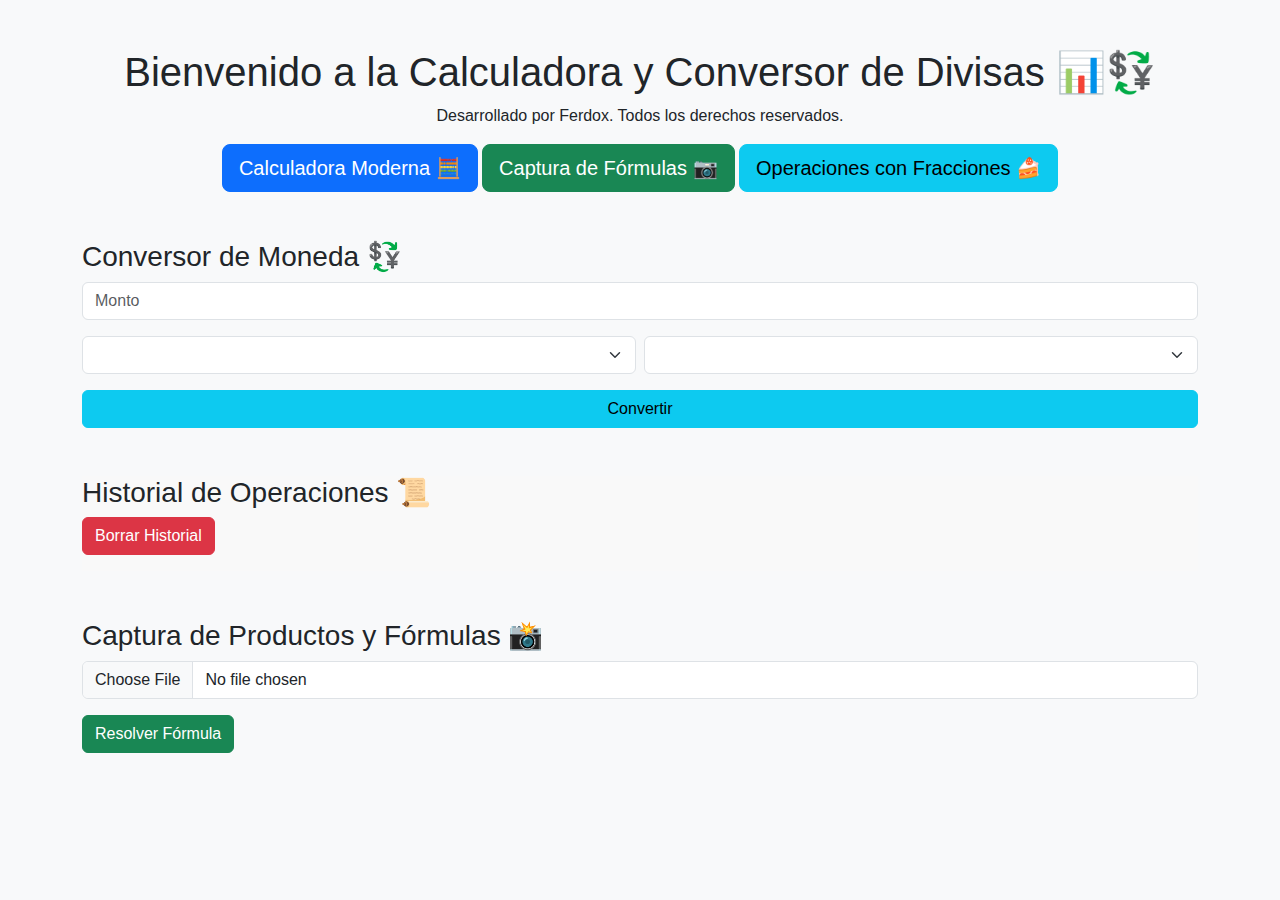
<file: index.html>
<!DOCTYPE html>
<html lang="es">
<head>
    <meta charset="UTF-8">
    <meta name="viewport" content="width=device-width, initial-scale=1.0">
    <title>Calculadora y Conversor de Divisas</title>
    <link href="https://cdn.jsdelivr.net/npm/bootstrap@5.3.0-alpha3/dist/css/bootstrap.min.css" rel="stylesheet">
    <link rel="stylesheet" href="style.css">
    <style>
        .display {
            font-size: 2rem; /* Tamaño inicial del texto */
            transition: font-size 0.2s ease; /* Animación para el cambio de tamaño */
            overflow-wrap: break-word; /* Permite que el texto se divida si es demasiado largo */
            word-wrap: break-word; /* Compatibilidad con navegadores más antiguos */
            white-space: normal; /* Permitir saltos de línea */
        }
    </style>
</head>
<body class="bg-light">

    <div class="container my-5">
        <h1 class="text-center">Bienvenido a la Calculadora y Conversor de Divisas 📊💱</h1>
        <p class="text-center">Desarrollado por Ferdox. Todos los derechos reservados.</p>

        <div class="text-center mb-4">
            <a href="#" class="btn btn-primary btn-lg" onclick="toggleCalculator()">Calculadora Moderna 🧮</a>
            <a href="capture_formula.html" class="btn btn-success btn-lg">Captura de Fórmulas 📷</a>
            <a href="fractions.html" class="btn btn-info btn-lg">Operaciones con Fracciones 🍰</a>
        </div>

        <!-- Sección de la Calculadora Moderna -->
        <div class="calculator bg-white p-4 rounded shadow-sm mx-auto" style="max-width: 350px; display: none;">
            <h2 class="text-center">Calculadora Moderna 🧮</h2>

            <div id="display" class="display text-end mb-3 p-2 bg-dark text-white rounded">0</div>

            <input type="text" id="manualInput" class="form-control mb-3" placeholder="Escribe tu operación aquí ✍️" onkeyup="evaluateInput(event)">

            <div class="buttons row g-2">
                <button class="btn btn-secondary col-3" onclick="clearDisplay()">C</button>
                <button class="btn btn-secondary col-3" onclick="undo()">↩️</button>
                <button class="btn btn-secondary col-3" onclick="deleteLast()">←</button>
                <button class="btn btn-secondary col-3" onclick="appendToDisplay('/')">÷</button>

                <button class="btn btn-light col-3" onclick="appendToDisplay('7')">7</button>
                <button class="btn btn-light col-3" onclick="appendToDisplay('8')">8</button>
                <button class="btn btn-light col-3" onclick="appendToDisplay('9')">9</button>
                <button class="btn btn-secondary col-3" onclick="appendToDisplay('*')">×</button>

                <button class="btn btn-light col-3" onclick="appendToDisplay('4')">4</button>
                <button class="btn btn-light col-3" onclick="appendToDisplay('5')">5</button>
                <button class="btn btn-light col-3" onclick="appendToDisplay('6')">6</button>
                <button class="btn btn-secondary col-3" onclick="appendToDisplay('-')">-</button>

                <button class="btn btn-light col-3" onclick="appendToDisplay('1')">1</button>
                <button class="btn btn-light col-3" onclick="appendToDisplay('2')">2</button>
                <button class="btn btn-light col-3" onclick="appendToDisplay('3')">3</button>
                <button class="btn btn-secondary col-3" onclick="appendToDisplay('+')">+</button>

                <button class="btn btn-light col-6" onclick="appendToDisplay('0')">0</button>
                <button class="btn btn-light col-3" onclick="appendToDisplay('.')">.</button>
                <button class="btn btn-light col-3" onclick="appendToDisplay('%')">%</button>
                <button class="btn btn-success col-3" onclick="calculate()">=</button>
            </div>
        </div>

        <!-- Sección de Conversor de Divisas -->
        <div class="currency-converter my-5">
            <h3>Conversor de Moneda 💱</h3>
            <input type="number" id="amount" class="form-control mb-3" placeholder="Monto">
            <div class="row g-2">
                <div class="col-6">
                    <select id="fromCurrency" class="form-select"></select>
                </div>
                <div class="col-6">
                    <select id="toCurrency" class="form-select"></select>
                </div>
            </div>
            <button class="btn btn-info mt-3 w-100" onclick="convertCurrency()">Convertir</button>
            <div id="conversionResult" class="mt-3 text-center"></div>
        </div>

        <div class="history">
            <h3>Historial de Operaciones 📜</h3>
            <button class="btn btn-danger mb-3" onclick="clearHistory()">Borrar Historial</button>
            <ul id="historyList" class="list-group"></ul>
        </div>

        <div class="photo-section my-5">
            <h3>Captura de Productos y Fórmulas 📸</h3>
            <input type="file" accept="image/*;capture=camera" id="capture" class="form-control mb-3" onchange="detectFormula()">
            <button class="btn btn-success" onclick="processFormula()">Resolver Fórmula</button>
            <div id="photoGallery" class="row g-2"></div>
        </div>
    </div>

    <script>
        let historyList = []; // Almacena el historial de operaciones
        let currencyList = {}; // Almacena la lista de divisas y sus países

        // Función para cargar las divisas desde la API
        async function loadCurrencies() {
            const response = await fetch('https://api.exchangerate-api.com/v4/latest/USD'); // Usar API gratuita
            const data = await response.json();
            currencyList = data.rates;
            populateCurrencySelectors();
        }

        function populateCurrencySelectors() {
            const fromCurrencySelect = document.getElementById('fromCurrency');
            const toCurrencySelect = document.getElementById('toCurrency');

            fromCurrencySelect.innerHTML = '';
            toCurrencySelect.innerHTML = '';

            // Añadir una opción por cada divisa
            for (const [currencyCode, rate] of Object.entries(currencyList)) {
                const option = document.createElement('option');
                option.value = currencyCode;
                option.innerText = `${currencyCode} - ${getCountryName(currencyCode)}`; // Muestra el país
                fromCurrencySelect.appendChild(option);
                const option2 = option.cloneNode(true);
                toCurrencySelect.appendChild(option2);
            }
        }

        // Función para obtener el nombre del país por código de divisa
        function getCountryName(currencyCode) {
            const countryNames = {
                'USD': 'Estados Unidos',
                'EUR': 'Eurozona',
                'GBP': 'Reino Unido',
                'JPY': 'Japón',
                'CAD': 'Canadá',
                'AUD': 'Australia',
                'CHF': 'Suiza',
                'CNY': 'China',
                'SEK': 'Suecia',
                'NZD': 'Nueva Zelanda',
                // Añadir más divisas y sus países según sea necesario
            };
            return countryNames[currencyCode] || 'Desconocido';
        }

        // Lógica de la calculadora
        function appendToDisplay(value) {
            const display = document.getElementById("display");
            if (display.innerText === "0") {
                display.innerText = value;
            } else {
                display.innerText += value;
            }
            adjustDisplayFontSize(); // Ajusta el tamaño del texto
        }

        function calculate() {
            const display = document.getElementById("display");
            const operation = display.innerText; // Obtiene la operación actual
            try {
                const result = eval(operation); // Calcula el resultado
                historyList.push(`${operation} = ${result}`); // Guarda el historial
                updateHistory(); // Actualiza el historial en la interfaz
                display.innerText = result; // Muestra el resultado
                adjustDisplayFontSize(); // Ajusta el tamaño del texto
            } catch (error) {
                display.innerText = "Error"; // Maneja el error
            }
        }

        function updateHistory() {
            const historyListElement = document.getElementById("historyList");
            historyListElement.innerHTML = '';
            historyList.forEach(item => {
                const li = document.createElement('li');
                li.className = 'list-group-item';
                li.textContent = item;
                historyListElement.appendChild(li);
            });
        }

        function clearHistory() {
            historyList = []; // Reinicia el historial
            updateHistory(); // Actualiza la interfaz
        }

        function clearDisplay() {
            document.getElementById("display").innerText = "0"; // Limpia la pantalla
        }

        function undo() {
            const display = document.getElementById("display");
            if (display.innerText.length > 1) {
                display.innerText = display.innerText.slice(0, -1); // Elimina el último carácter
            } else {
                clearDisplay(); // Limpia si solo queda un carácter
            }
            adjustDisplayFontSize(); // Ajusta el tamaño del texto
        }

        function deleteLast() {
            const display = document.getElementById("display");
            display.innerText = display.innerText.slice(0, -1); // Elimina el último carácter
            if (display.innerText === "") {
                display.innerText = "0"; // Resetea a cero si está vacío
            }
            adjustDisplayFontSize(); // Ajusta el tamaño del texto
        }

        function evaluateInput(event) {
            if (event.key === 'Enter') {
                calculate(); // Evalúa la operación al presionar Enter
            }
        }

        function toggleCalculator() {
            const calculator = document.querySelector('.calculator');
            calculator.style.display = calculator.style.display === 'none' ? 'block' : 'none'; // Alterna la visibilidad de la calculadora
            loadCurrencies(); // Carga las divisas al mostrar la calculadora
        }

        // Conversión de divisas
        async function convertCurrency() {
            const amount = parseFloat(document.getElementById('amount').value);
            const fromCurrency = document.getElementById('fromCurrency').value;
            const toCurrency = document.getElementById('toCurrency').value;

            if (!amount || isNaN(amount)) {
                alert("Por favor, ingresa un monto válido.");
                return;
            }

            const rateFrom = currencyList[fromCurrency];
            const rateTo = currencyList[toCurrency];
            const convertedAmount = (amount * rateTo) / rateFrom;

            document.getElementById('conversionResult').innerText = 
                `${amount} ${fromCurrency} es igual a ${convertedAmount.toFixed(2)} ${toCurrency}.`;
        }

        // Inicializa la aplicación
        window.onload = function() {
            loadCurrencies(); // Carga las divisas al iniciar la página
        };

        // Ajustar el tamaño de la fuente del display
        function adjustDisplayFontSize() {
            const display = document.getElementById("display");
            if (display.innerText.length > 10) {
                display.style.fontSize = "1rem"; // Reduce el tamaño del texto
            } else {
                display.style.fontSize = "2rem"; // Tamaño normal
            }
        }

        // Detecta y procesa la fórmula de la imagen (placeholder)
        function detectFormula() {
            alert("Función de detección de fórmulas aún no implementada.");
        }

        function processFormula() {
            alert("Función de resolución de fórmulas aún no implementada.");
        }
    </script>
</body>
</html>
</file>
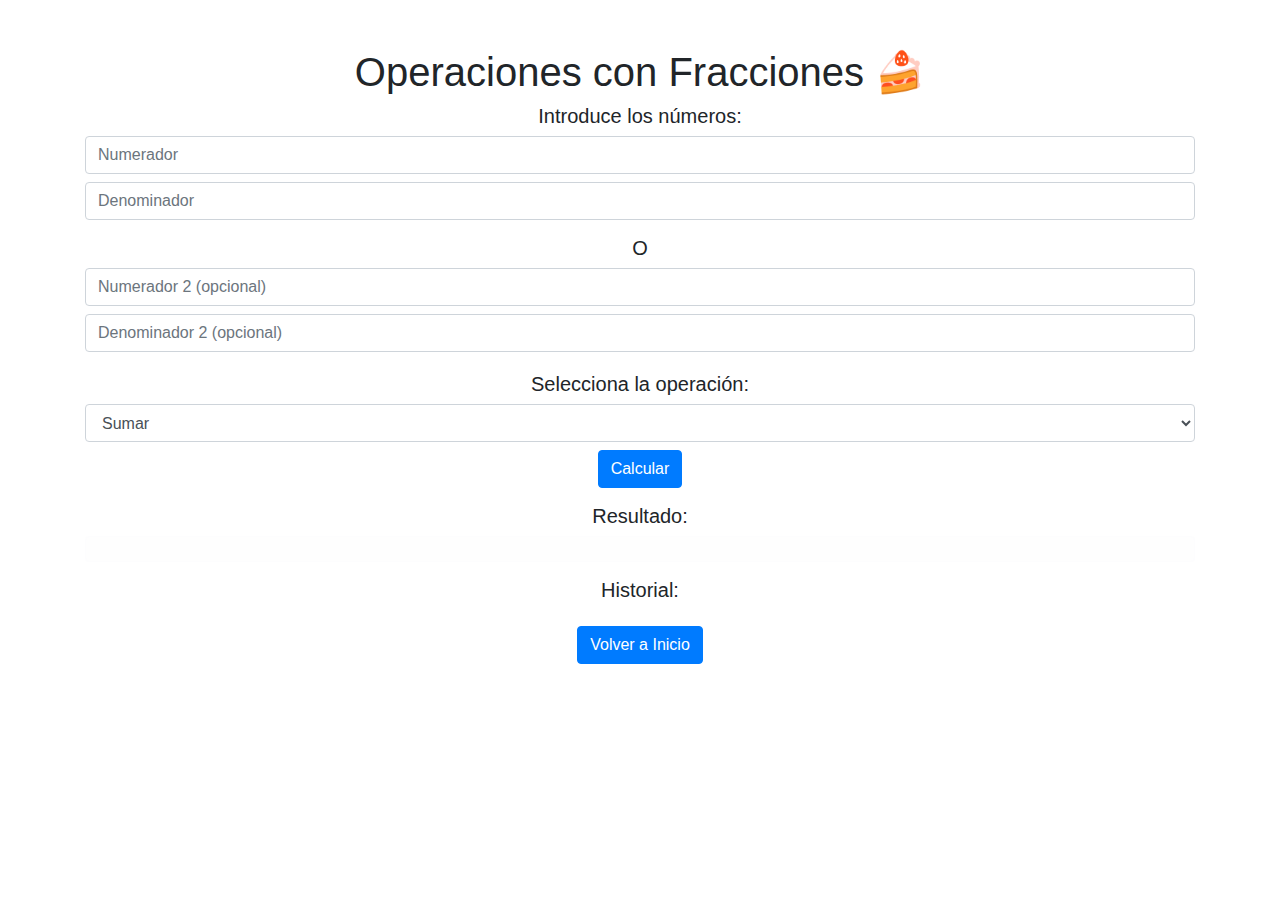
<file: fractions.html>
<!DOCTYPE html>
<html lang="es">
<head>
    <meta charset="UTF-8">
    <meta name="viewport" content="width=device-width, initial-scale=1.0">
    <title>Operaciones con Fracciones 🍰</title>
    <link rel="stylesheet" href="https://stackpath.bootstrapcdn.com/bootstrap/4.5.2/css/bootstrap.min.css">
    <style>
        .operation-container {
            margin-bottom: 20px;
        }
    </style>
</head>
<body>
    <div class="container mt-5">
        <h1 class="text-center">Operaciones con Fracciones 🍰</h1>
        <div class="text-center">
            <h5>Introduce los números:</h5>
            <div class="operation-container">
                <input type="text" id="num1" placeholder="Numerador" class="form-control mb-2" />
                <input type="text" id="den1" placeholder="Denominador" class="form-control mb-2" />
                <h5 class="mt-3">O</h5>
                <input type="text" id="num2" placeholder="Numerador 2 (opcional)" class="form-control mb-2" />
                <input type="text" id="den2" placeholder="Denominador 2 (opcional)" class="form-control mb-2" />
            </div>
            <h5>Selecciona la operación:</h5>
            <select id="operation" class="form-control mb-2">
                <option value="add">Sumar</option>
                <option value="subtract">Restar</option>
                <option value="multiply">Multiplicar</option>
                <option value="divide">Dividir</option>
            </select>
            <button class="btn btn-primary" onclick="calculate()">Calcular</button>
            <h5 class="mt-3">Resultado:</h5>
            <div id="result" class="alert alert-light" style="font-size: 1.5rem;"></div>
            <h5>Historial:</h5>
            <ul id="history" class="list-group"></ul>
        </div>
        <div class="mt-3 text-center">
            <a href="index.html" class="btn btn-primary">Volver a Inicio</a>
        </div>
    </div>

    <script>
        function calculate() {
            const numerator1 = parseInt(document.getElementById('num1').value);
            const denominator1 = parseInt(document.getElementById('den1').value);
            const numerator2 = parseInt(document.getElementById('num2').value);
            const denominator2 = parseInt(document.getElementById('den2').value);
            const operation = document.getElementById('operation').value;

            // Validación de la primera fracción
            if (isNaN(numerator1) || isNaN(denominator1) || denominator1 === 0) {
                alert("Por favor, ingrese una fracción válida. Asegúrese de que el denominador no sea cero.");
                return;
            }

            let resultNumerator;
            let resultDenominator;

            // Si no se proporciona una segunda fracción
            if (isNaN(numerator2) || isNaN(denominator2)) {
                if (operation === 'divide') {
                    resultNumerator = numerator1;
                    resultDenominator = denominator1; // Simplemente devuelve la fracción
                } else {
                    alert("Para operaciones con una sola fracción, solo se puede dividir.");
                    return;
                }
            } else {
                // Validación de la segunda fracción
                if (denominator2 === 0) {
                    alert("Por favor, ingrese una fracción válida para el segundo número. Asegúrese de que el denominador no sea cero.");
                    return;
                }

                switch (operation) {
                    case 'add':
                        resultNumerator = (numerator1 * denominator2) + (numerator2 * denominator1);
                        resultDenominator = denominator1 * denominator2;
                        break;
                    case 'subtract':
                        resultNumerator = (numerator1 * denominator2) - (numerator2 * denominator1);
                        resultDenominator = denominator1 * denominator2;
                        break;
                    case 'multiply':
                        resultNumerator = numerator1 * numerator2;
                        resultDenominator = denominator1 * denominator2;
                        break;
                    case 'divide':
                        resultNumerator = numerator1 * denominator2;
                        resultDenominator = denominator1 * numerator2;
                        break;
                    default:
                        alert("Operación no válida.");
                        return;
                }
            }

            // Simplificar la fracción
            const gcd = getGCD(resultNumerator, resultDenominator);
            resultNumerator /= gcd;
            resultDenominator /= gcd;

            const result = `${resultNumerator}/${resultDenominator}`;
            document.getElementById('result').innerText = result;

            // Agregar resultado al historial
            addToHistory(`${numerator1}/${denominator1} ${getSymbol(operation)} ${numerator2 ? numerator2 + '/' + denominator2 : ''} = ${result}`);
        }

        function addToHistory(operation) {
            const historyList = document.getElementById('history');
            const listItem = document.createElement('li');
            listItem.className = 'list-group-item';
            listItem.innerText = operation;
            historyList.appendChild(listItem);
        }

        function getSymbol(operation) {
            switch (operation) {
                case 'add': return '+';
                case 'subtract': return '-';
                case 'multiply': return '×';
                case 'divide': return '÷';
                default: return '';
            }
        }

        function getGCD(a, b) {
            if (b === 0) return a;
            return getGCD(b, a % b);
        }
    </script>
</body>
</html>
</file>
<file: style.css>
body {
    font-family: Arial, sans-serif;
    background-color: #f5f5f5;
    margin: 0;
}

.calculator {
    max-width: 100%;
}

.display {
    background-color: #34495e;
    color: white;
    font-size: 1.5em;
    text-align: right;
    border-radius: 5px;
    padding: 10px;
}

button {
    font-size: 1.1em;
    padding: 10px;
}

.history {
    background-color: #f9f9f9;
}

.photo-section img {
    max-width: 100%;
    height: auto;
    border-radius: 5px;
}
</file>
